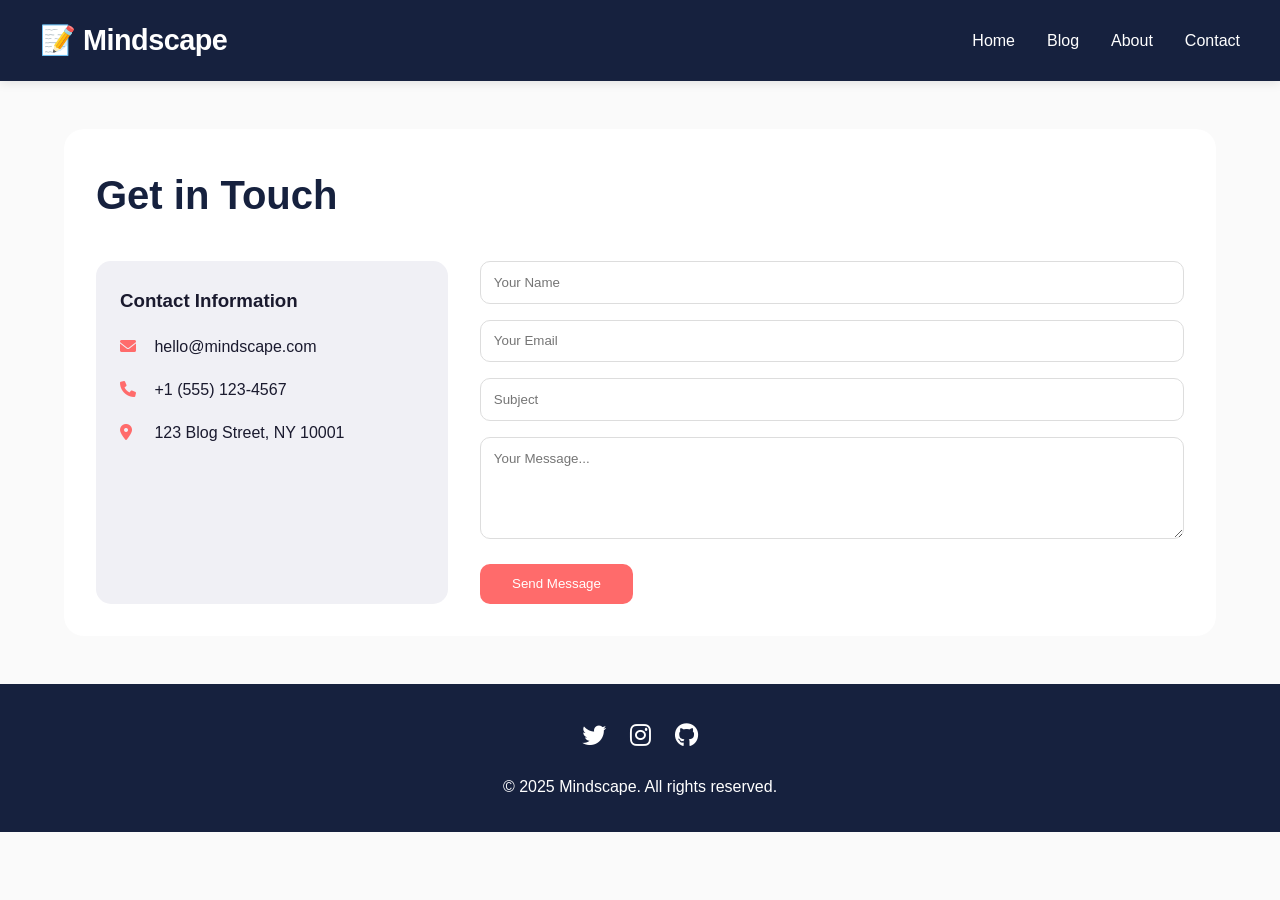
<file: contact.html>
<!DOCTYPE html>
<html lang="en">
<head>
    <meta charset="UTF-8">
    <meta name="viewport" content="width=device-width, initial-scale=1.0">
    <title>Mindscape | Contact</title>
    <link rel="stylesheet" href="css/style.css">
    <link rel="stylesheet" href="https://cdnjs.cloudflare.com/ajax/libs/font-awesome/6.0.0/css/all.min.css">
</head>
<body>
    <header>
        <nav>
            <div class="logo">📝 Mindscape</div>
            <ul class="nav-links">
                <li><a href="index.html">Home</a></li>
                <li><a href="blog.html">Blog</a></li>
                <li><a href="about.html">About</a></li>
                <li><a href="contact.html">Contact</a></li>
            </ul>
            <div class="menu-toggle"><i class="fas fa-bars"></i></div>
        </nav>
    </header>

    <main class="container">
        <div class="contact-page">
            <h1>Get in Touch</h1>
            <div class="contact-grid">
                <div class="contact-info">
                    <h3>Contact Information</h3>
                    <p><i class="fas fa-envelope"></i> hello@mindscape.com</p>
                    <p><i class="fas fa-phone"></i> +1 (555) 123-4567</p>
                    <p><i class="fas fa-map-marker-alt"></i> 123 Blog Street, NY 10001</p>
                </div>
                
                <form id="contact-form" class="contact-form">
                    <input type="text" id="contact-name" placeholder="Your Name" required>
                    <input type="email" id="contact-email" placeholder="Your Email" required>
                    <input type="text" id="contact-subject" placeholder="Subject">
                    <textarea id="contact-message" rows="5" placeholder="Your Message..." required></textarea>
                    <button type="submit">Send Message</button>
                    <div id="form-message"></div>
                </form>
            </div>
        </div>
    </main>

    <footer>
        <div class="footer-content">
            <div class="social-links">
                <a href="#"><i class="fab fa-twitter"></i></a>
                <a href="#"><i class="fab fa-instagram"></i></a>
                <a href="#"><i class="fab fa-github"></i></a>
            </div>
            <p>&copy; 2025 Mindscape. All rights reserved.</p>
        </div>
    </footer>

    <script src="js/data.js"></script>
    <script src="js/contact.js"></script>
</body>
</html>
</file>
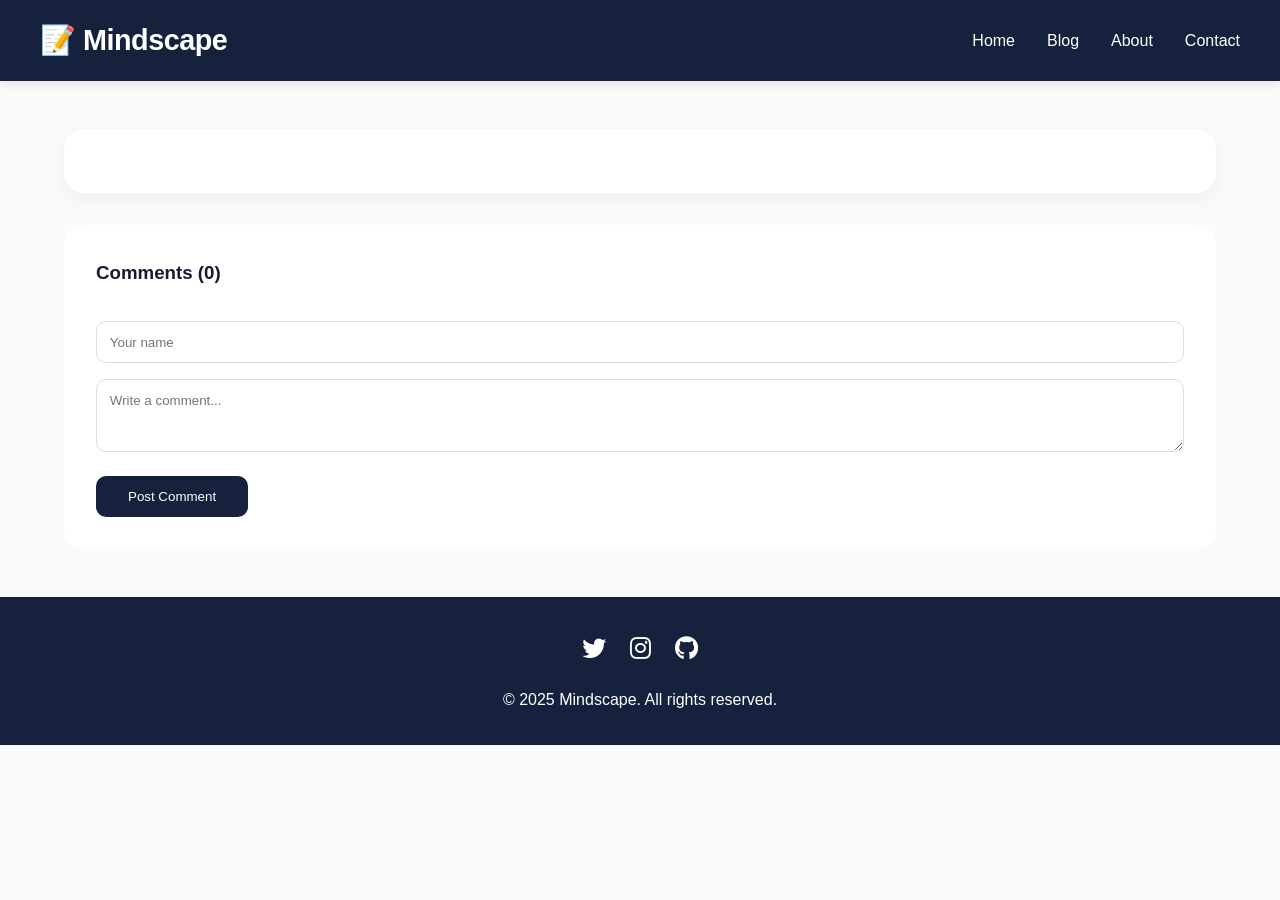
<file: post.html>
<!DOCTYPE html>
<html lang="en">
<head>
    <meta charset="UTF-8">
    <meta name="viewport" content="width=device-width, initial-scale=1.0">
    <title>Mindscape | Post</title>
    <link rel="stylesheet" href="css/style.css">
    <link rel="stylesheet" href="https://cdnjs.cloudflare.com/ajax/libs/font-awesome/6.0.0/css/all.min.css">
</head>
<body>
    <header>
        <nav>
            <div class="logo">📝 Mindscape</div>
            <ul class="nav-links">
                <li><a href="index.html">Home</a></li>
                <li><a href="blog.html">Blog</a></li>
                <li><a href="about.html">About</a></li>
                <li><a href="contact.html">Contact</a></li>
            </ul>
            <div class="menu-toggle"><i class="fas fa-bars"></i></div>
        </nav>
    </header>

    <main class="container">
        <div id="single-post"></div>
        
        <section class="comments-section">
            <h3>Comments (<span id="comment-count">0</span>)</h3>
            <div id="comments-list"></div>
            
            <form id="comment-form">
                <input type="text" id="comment-name" placeholder="Your name" required>
                <textarea id="comment-text" rows="3" placeholder="Write a comment..." required></textarea>
                <button type="submit">Post Comment</button>
            </form>
        </section>
    </main>

    <footer>
        <div class="footer-content">
            <div class="social-links">
                <a href="#"><i class="fab fa-twitter"></i></a>
                <a href="#"><i class="fab fa-instagram"></i></a>
                <a href="#"><i class="fab fa-github"></i></a>
            </div>
            <p>&copy; 2025 Mindscape. All rights reserved.</p>
        </div>
    </footer>

    <script src="js/data.js"></script>
    <script src="js/main.js"></script>
</body>
</html>
</file>
<file: css/style.css>
* {
    margin: 0;
    padding: 0;
    box-sizing: border-box;
}

body {
    font-family: -apple-system, BlinkMacSystemFont, 'Segoe UI', Roboto, 'Helvetica Neue', sans-serif;
    line-height: 1.7;
    color: #1a1a2e;
    background: #fafafa;
}

/* Header & Navigation */
header {
    background: #16213e;
    color: white;
    padding: 1rem 2rem;
    position: sticky;
    top: 0;
    z-index: 100;
    box-shadow: 0 2px 10px rgba(0,0,0,0.1);
}

nav {
    display: flex;
    justify-content: space-between;
    align-items: center;
    max-width: 1200px;
    margin: auto;
}

.logo {
    font-size: 1.8rem;
    font-weight: bold;
    letter-spacing: -0.5px;
}

.nav-links {
    display: flex;
    list-style: none;
    gap: 2rem;
}

.nav-links a {
    color: white;
    text-decoration: none;
    font-weight: 500;
    transition: color 0.3s;
}

.nav-links a:hover {
    color: #ff6b6b;
}

.menu-toggle {
    display: none;
    font-size: 1.5rem;
    cursor: pointer;
}

/* Hero Section */
.hero {
    background: linear-gradient(135deg, #16213e 0%, #0f3460 100%);
    color: white;
    text-align: center;
    padding: 6rem 2rem;
}

.hero h1 {
    font-size: 3rem;
    margin-bottom: 1rem;
    animation: fadeInUp 0.8s ease;
}

.hero p {
    font-size: 1.2rem;
    margin-bottom: 2rem;
    opacity: 0.9;
}

.btn {
    display: inline-block;
    background: #ff6b6b;
    color: white;
    padding: 0.8rem 2rem;
    text-decoration: none;
    border-radius: 50px;
    transition: all 0.3s;
    border: none;
    cursor: pointer;
    font-weight: 500;
}

.btn:hover {
    background: #ff5252;
    transform: translateY(-2px);
}

/* Posts Grid */
.container {
    max-width: 1200px;
    margin: 3rem auto;
    padding: 0 1.5rem;
}

h1 {
    font-size: 2.5rem;
    margin-bottom: 2rem;
    color: #16213e;
}

.posts-grid {
    display: grid;
    grid-template-columns: repeat(auto-fill, minmax(350px, 1fr));
    gap: 2rem;
}

.post-card {
    background: white;
    border-radius: 15px;
    overflow: hidden;
    box-shadow: 0 5px 20px rgba(0,0,0,0.08);
    transition: transform 0.3s, box-shadow 0.3s;
}

.post-card:hover {
    transform: translateY(-5px);
    box-shadow: 0 15px 35px rgba(0,0,0,0.12);
}

.post-card img {
    width: 100%;
    height: 220px;
    object-fit: cover;
    background: #ddd;
}

.post-category {
    display: inline-block;
    padding: 0.3rem 1rem;
    background: #ff6b6b;
    color: white;
    border-radius: 20px;
    font-size: 0.75rem;
    margin: 1rem 0 0 1rem;
}

.post-card h3 {
    padding: 0.8rem 1rem 0.5rem;
    font-size: 1.3rem;
}

.post-card h3 a {
    text-decoration: none;
    color: #16213e;
    transition: color 0.3s;
}

.post-card h3 a:hover {
    color: #ff6b6b;
}

.post-meta {
    padding: 0 1rem;
    color: #888;
    font-size: 0.85rem;
}

.post-excerpt {
    padding: 0.5rem 1rem;
    color: #555;
}

.post-card .btn {
    margin: 0 1rem 1rem;
    padding: 0.5rem 1.5rem;
    font-size: 0.9rem;
}

/* Filter Bar */
.filter-bar {
    display: flex;
    gap: 1rem;
    margin-bottom: 2rem;
    flex-wrap: wrap;
}

.filter-btn {
    background: transparent;
    border: 2px solid #ddd;
    padding: 0.5rem 1.5rem;
    border-radius: 30px;
    cursor: pointer;
    transition: all 0.3s;
    font-weight: 500;
}

.filter-btn:hover, .filter-btn.active {
    background: #ff6b6b;
    border-color: #ff6b6b;
    color: white;
}

/* Single Post */
#single-post {
    background: white;
    border-radius: 20px;
    padding: 2rem;
    margin-bottom: 2rem;
    box-shadow: 0 5px 20px rgba(0,0,0,0.05);
}

#single-post h1 {
    font-size: 2.5rem;
    margin-bottom: 1rem;
}

.post-content {
    font-size: 1.1rem;
    line-height: 1.8;
}

/* Comments Section */
.comments-section {
    background: white;
    border-radius: 20px;
    padding: 2rem;
    margin-top: 2rem;
}

.comment {
    padding: 1rem;
    border-bottom: 1px solid #eee;
    margin-bottom: 1rem;
}

.comment strong {
    color: #ff6b6b;
}

.comment small {
    color: #999;
    font-size: 0.8rem;
}

#comment-form {
    margin-top: 2rem;
}

#comment-form input, #comment-form textarea {
    width: 100%;
    padding: 0.8rem;
    margin-bottom: 1rem;
    border: 1px solid #ddd;
    border-radius: 10px;
    font-family: inherit;
}

#comment-form button {
    background: #16213e;
    color: white;
    border: none;
    padding: 0.8rem 2rem;
    border-radius: 10px;
    cursor: pointer;
}

/* Newsletter */
.newsletter {
    background: #16213e;
    color: white;
    text-align: center;
    padding: 3rem 2rem;
    margin-top: 3rem;
}

.newsletter h3 {
    font-size: 1.8rem;
    margin-bottom: 1rem;
}

.newsletter form {
    display: flex;
    justify-content: center;
    gap: 1rem;
    flex-wrap: wrap;
    margin-top: 1.5rem;
}

.newsletter input {
    padding: 0.8rem 1.5rem;
    width: 300px;
    border: none;
    border-radius: 50px;
}

.newsletter button {
    background: #ff6b6b;
    color: white;
    border: none;
    padding: 0.8rem 2rem;
    border-radius: 50px;
    cursor: pointer;
}

/* About & Contact Pages */
.about-page, .contact-page {
    background: white;
    border-radius: 20px;
    padding: 2rem;
}

.about-content img {
    width: 100%;
    border-radius: 15px;
    margin: 1.5rem 0;
}

.about-content h2 {
    margin: 1.5rem 0 0.5rem;
    color: #16213e;
}

.about-content ul {
    list-style: none;
    margin-top: 1rem;
}

.about-content li {
    padding: 0.5rem 0;
}

.contact-grid {
    display: grid;
    grid-template-columns: 1fr 2fr;
    gap: 2rem;
    margin-top: 2rem;
}

.contact-info {
    background: #f0f0f5;
    padding: 1.5rem;
    border-radius: 15px;
}

.contact-info p {
    margin: 1rem 0;
}

.contact-info i {
    width: 30px;
    color: #ff6b6b;
}

.contact-form input, .contact-form textarea {
    width: 100%;
    padding: 0.8rem;
    margin-bottom: 1rem;
    border: 1px solid #ddd;
    border-radius: 10px;
    font-family: inherit;
}

.contact-form button {
    background: #ff6b6b;
    color: white;
    border: none;
    padding: 0.8rem 2rem;
    border-radius: 10px;
    cursor: pointer;
}

/* Footer */
footer {
    background: #16213e;
    color: white;
    text-align: center;
    padding: 2rem;
    margin-top: 3rem;
}

.social-links {
    display: flex;
    justify-content: center;
    gap: 1.5rem;
    margin-bottom: 1rem;
}

.social-links a {
    color: white;
    font-size: 1.5rem;
    transition: color 0.3s;
}

.social-links a:hover {
    color: #ff6b6b;
}

/* Animations */
@keyframes fadeInUp {
    from {
        opacity: 0;
        transform: translateY(30px);
    }
    to {
        opacity: 1;
        transform: translateY(0);
    }
}

/* Responsive */
@media (max-width: 768px) {
    .menu-toggle {
        display: block;
    }
    
    .nav-links {
        display: none;
        position: absolute;
        top: 70px;
        left: 0;
        right: 0;
        background: #16213e;
        flex-direction: column;
        text-align: center;
        padding: 1rem;
        gap: 1rem;
    }
    
    .nav-links.active {
        display: flex;
    }
    
    .hero h1 {
        font-size: 2rem;
    }
    
    .posts-grid {
        grid-template-columns: 1fr;
    }
    
    .contact-grid {
        grid-template-columns: 1fr;
    }
    
    .newsletter form {
        flex-direction: column;
        align-items: center;
    }
}
</file>
